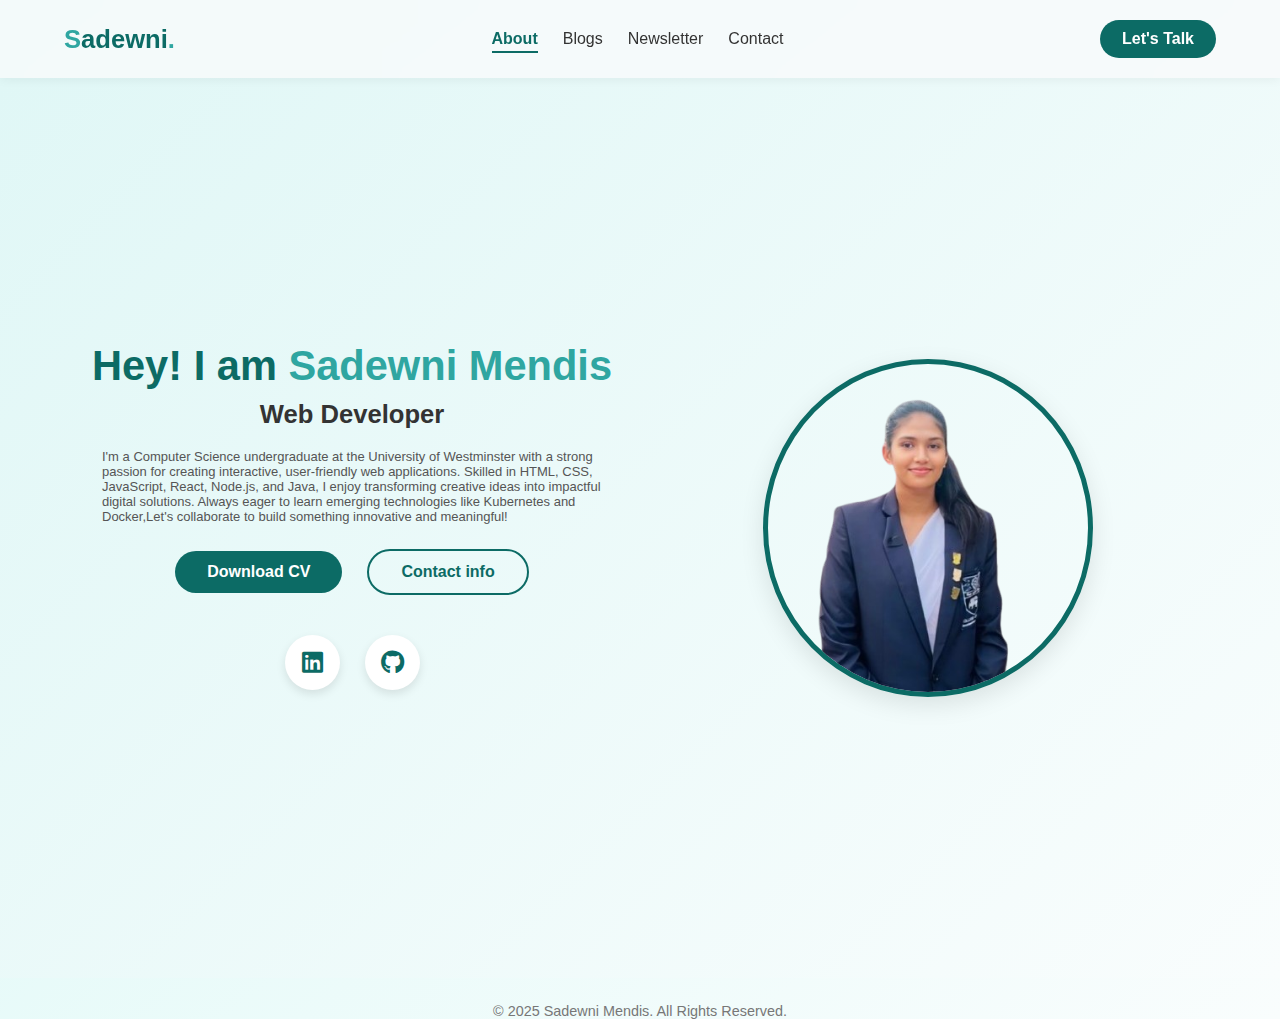
<file: index.html>
<!DOCTYPE html>
<html lang="en">
<head>
  <meta charset="UTF-8" />
  <meta name="viewport" content="width=device-width, initial-scale=1.0" />
  <title>Sadewni Mendis | Web Developer Portfolio</title>
  <link rel="stylesheet" href="https://cdnjs.cloudflare.com/ajax/libs/font-awesome/6.5.0/css/all.min.css">
  <link rel="stylesheet" href="style.css" />
</head>
<body>

  <!-- ===== Navigation Bar ===== -->
  <header class="navbar">
    <div class="nav-container">
      <h2 class="logo"><span class="first-letter">S</span>adewni<span>.</span></h2>
      <input type="checkbox" id="menu-toggle">
      <label for="menu-toggle" class="menu-icon"><i class="fa-solid fa-bars"></i></label>
      <nav>
        <a href="index.html" class="active">About</a>
        <a href="blogs.html">Blogs</a>
        <a href="newsletter.html">Newsletter</a>
        <a href="#contact">Contact</a>
      </nav>
      <a href="#contact" class="btn talk-btn">Let's Talk</a>
    </div>
  </header>

  <!-- ===== Hero Section ===== -->
  <main>
    <section class="hero">
      <div class="hero-content">
        <div class="text">
          <h1>Hey! I am <span>Sadewni Mendis</span></h1>
          <h2>Web Developer</h2>
          <p style="text-align:left;font-size: 13px;">
            I'm a Computer Science undergraduate at the University of Westminster with a strong passion for creating interactive, user-friendly web applications. Skilled in HTML, CSS, JavaScript, React, Node.js, and Java, I enjoy transforming creative ideas into impactful digital solutions. Always eager to learn emerging technologies like Kubernetes and Docker,Let's collaborate to build something innovative and meaningful!</p>
          <div class="hero-buttons">
            <a href="#" class="btn primary">Download CV</a>
            <a href="#" class="btn secondary">Contact info </a>
          </div>
          
          <div class="social-icons">
            <a href="https://www.linkedin.com/in/sadewni-mendis-441277335/" target="_blank" title="LinkedIn">
              <i class="fab fa-linkedin"></i>
            </a>

            <a href="https://github.com/sadewni2023?tab=projects" target="_blank" title="GitHub">
              <i class="fa-brands fa-github"></i>
            </a>
          </div>
        </div>
        <div class="image">
          <img src="images/profile.png" alt="Sadewni Mendis">
        </div>
      </div>
    </section>
  </main>

  <!-- ===== Footer Section ===== -->
  <footer>
    <p class="footer-text">© 2025 Sadewni Mendis. All Rights Reserved.</p>
  </footer>

</body>
</html>
</file>
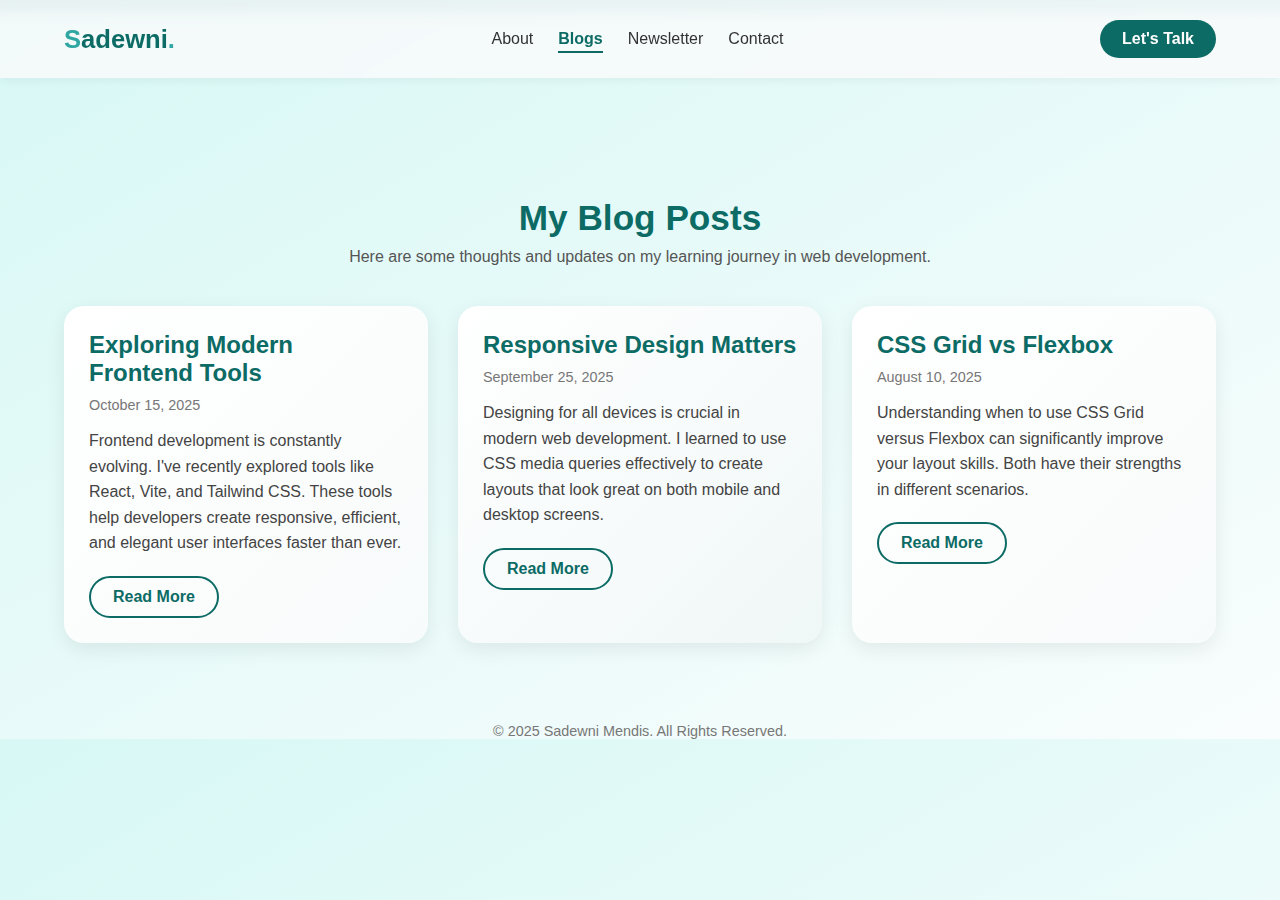
<file: blogs.html>
<!DOCTYPE html>
<html lang="en">
<head>
  <meta charset="UTF-8" />
  <meta name="viewport" content="width=device-width, initial-scale=1.0" />
  <title>Blogs | Sadewni Mendis</title>
  <link rel="stylesheet" href="https://cdnjs.cloudflare.com/ajax/libs/font-awesome/6.5.0/css/all.min.css">
  <link rel="stylesheet" href="style.css" />
</head>
<body>

  <header class="navbar">
    <div class="nav-container">
      <h2 class="logo"><span class="first-letter">S</span>adewni<span>.</span></h2>
      <input type="checkbox" id="menu-toggle">
      <label for="menu-toggle" class="menu-icon"><i class="fa-solid fa-bars"></i></label>
      <nav>
        <a href="index.html">About</a>
        <a href="blogs.html" class="active">Blogs</a>
        <a href="newsletter.html">Newsletter</a>
        <a href="index.html#contact">Contact</a>
      </nav>
      <a href="index.html#contact" class="btn talk-btn">Let's Talk</a>
    </div>
  </header>

  <!-- ===== Blog Section ===== -->
  <main class="blog-section">
    <section class="intro">
      <h1>My Blog Posts</h1>
      <p>Here are some thoughts and updates on my learning journey in web development.</p>
    </section>

    <section class="blogs-container">
      <article class="blog-post">
        <h2>Exploring Modern Frontend Tools</h2>
        <time datetime="2025-10-15">October 15, 2025</time>
        <p>Frontend development is constantly evolving. I've recently explored tools like React, Vite, and Tailwind CSS. These tools help developers create responsive, efficient, and elegant user interfaces faster than ever.</p>
        <p class="read-more-content">In this deep dive, I explored how Vite's build tools significantly improve development experience with hot module replacement. React's component-based architecture combined with Tailwind's utility-first approach creates a powerful development workflow.</p>
        <a href="#" class="btn secondary read-more">Read More</a>
      </article>

      <article class="blog-post">
        <h2>Responsive Design Matters</h2>
        <time datetime="2025-09-25">September 25, 2025</time>
        <p>Designing for all devices is crucial in modern web development. I learned to use CSS media queries effectively to create layouts that look great on both mobile and desktop screens.</p>
        <p class="read-more-content">Mobile-first design isn't just a trend - it's a necessity. With over 60% of web traffic coming from mobile devices, implementing responsive design using flexbox, grid, and media queries has become essential for modern web developers.</p>
        <a href="#" class="btn secondary read-more">Read More</a>
      </article>

      <article class="blog-post">
        <h2>CSS Grid vs Flexbox</h2>
        <time datetime="2025-08-10">August 10, 2025</time>
        <p>Understanding when to use CSS Grid versus Flexbox can significantly improve your layout skills. Both have their strengths in different scenarios.</p>
        <p class="read-more-content">Grid is perfect for two-dimensional layouts where you need control over both rows and columns. Flexbox excels in one-dimensional layouts. Mastering both gives you complete control over modern web layouts.</p>
        <a href="#" class="btn secondary read-more">Read More</a>
      </article>
    </section>
  </main>
  
  <footer id="contact">
    <p class="footer-text">© 2025 Sadewni Mendis. All Rights Reserved.</p>
  </footer>

  <script>
    // Read More functionality
    document.querySelectorAll('.read-more').forEach(button => {
      button.addEventListener('click', function(e) {
        e.preventDefault();
        const content = this.previousElementSibling;
        content.style.display = content.style.display === 'block' ? 'none' : 'block';
        this.textContent = content.style.display === 'block' ? 'Read Less' : 'Read More';
      });
    });
  </script>

</body>
</html>
</file>
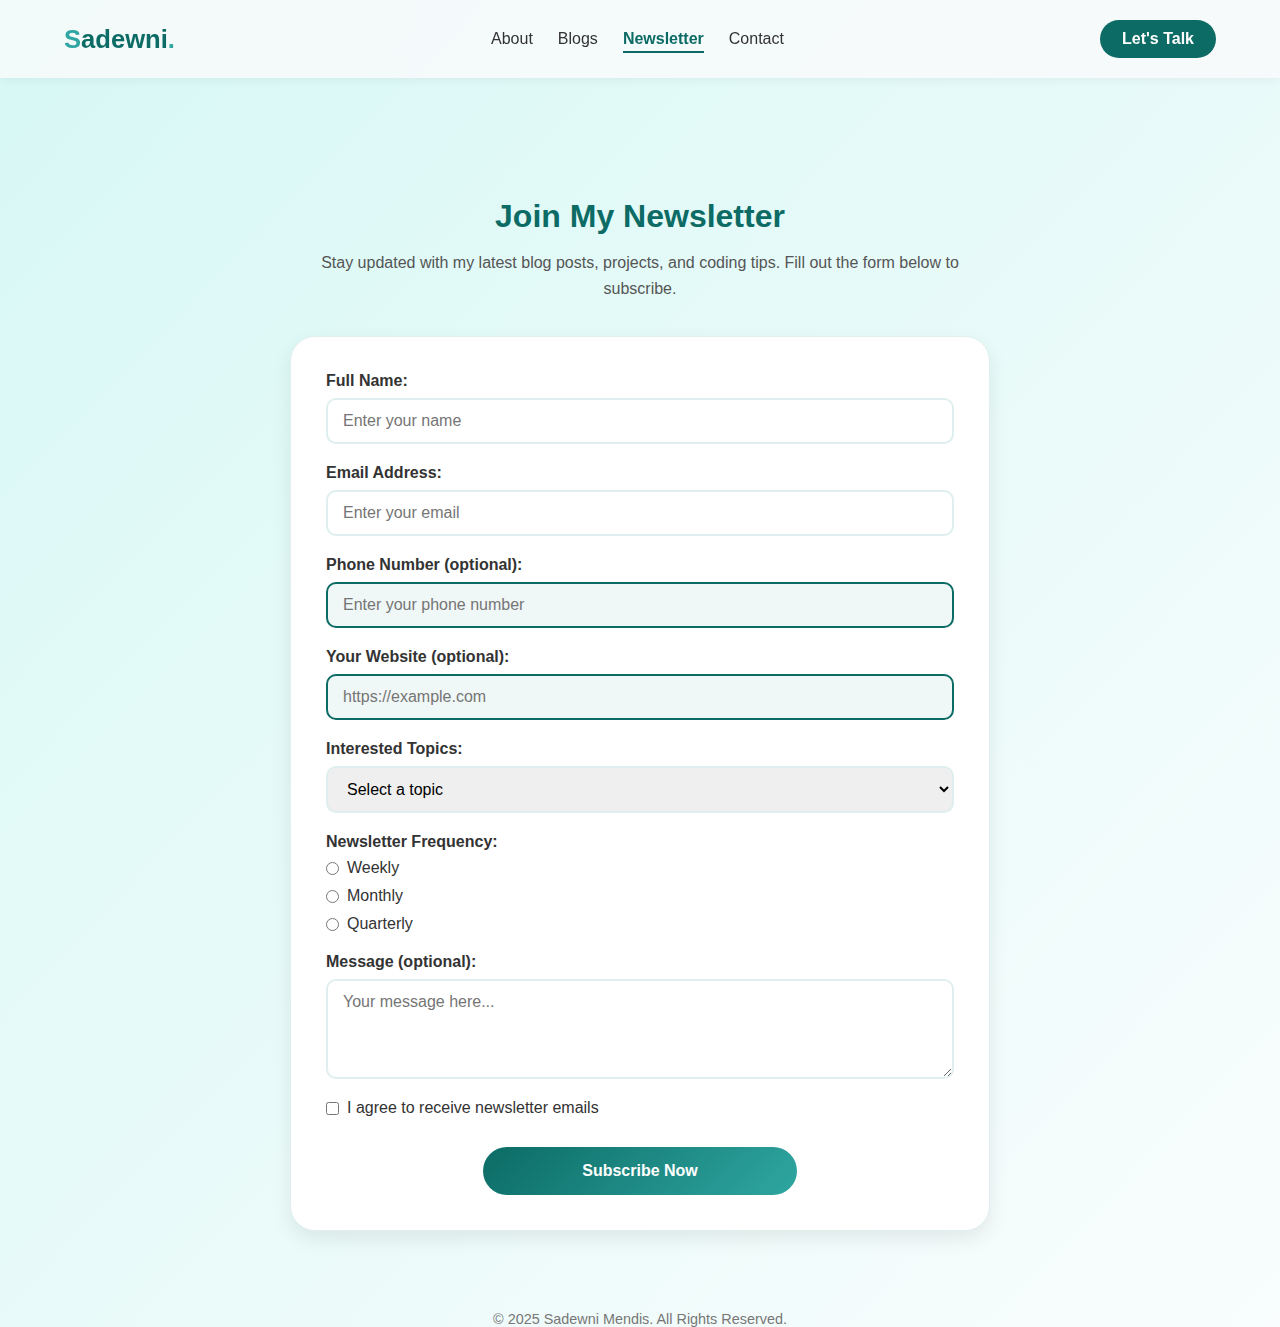
<file: newsletter.html>
<!DOCTYPE html>
<html lang="en">
<head>
  <meta charset="UTF-8" />
  <meta name="viewport" content="width=device-width, initial-scale=1.0" />
  <title>Newsletter | Sadewni Mendis</title>
  <link rel="stylesheet" href="https://cdnjs.cloudflare.com/ajax/libs/font-awesome/6.5.0/css/all.min.css">
  <link rel="stylesheet" href="style.css" />
</head>
<body>
  <!-- ===== Navbar ===== -->
  <header class="navbar">
    <div class="nav-container">
      <h2 class="logo"><span class="first-letter">S</span>adewni<span>.</span></h2>
      <input type="checkbox" id="menu-toggle">
      <label for="menu-toggle" class="menu-icon"><i class="fa-solid fa-bars"></i></label>
      <nav>
        <a href="index.html">About</a>
        <a href="blogs.html">Blogs</a>
        <a href="newsletter.html" class="active">Newsletter</a>
        <a href="index.html#contact">Contact</a>
      </nav>
      <a href="index.html#contact" class="btn talk-btn">Let's Talk</a>
    </div>
  </header>

  <!-- ===== Newsletter Form ===== -->
  <main class="newsletter-section">
    <section class="form-container">
      <h1>Join My Newsletter</h1>
      <p>Stay updated with my latest blog posts, projects, and coding tips. Fill out the form below to subscribe.</p>

      <form action="#" method="post" class="newsletter-form" id="newsletterForm">
        <div class="form-group">
          <label for="name">Full Name:</label>
          <input type="text" id="name" name="name" placeholder="Enter your name" required 
                 pattern="[A-Za-z ]{2,}" title="Please enter at least 2 characters">
        </div>

        <div class="form-group">
          <label for="email">Email Address:</label>
          <input type="email" id="email" name="email" placeholder="Enter your email" required>
        </div>

        <div class="form-group">
          <label for="phone">Phone Number (optional):</label>
          <input type="tel" id="phone" name="phone" placeholder="Enter your phone number">
        </div>

        <div class="form-group">
          <label for="website">Your Website (optional):</label>
          <input type="url" id="website" name="website" placeholder="https://example.com">
        </div>

        <div class="form-group">
          <label for="topic">Interested Topics:</label>
          <select id="topic" name="topic">
            <option value="">Select a topic</option>
            <option value="frontend">Frontend Development</option>
            <option value="backend">Backend Development</option>
            <option value="fullstack">Full Stack Development</option>
            <option value="design">UI/UX Design</option>
          </select>
        </div>

        <div class="form-group">
          <label for="frequency">Newsletter Frequency:</label>
          <div class="radio-group">
            <label><input type="radio" name="frequency" value="weekly"> Weekly</label>
            <label><input type="radio" name="frequency" value="monthly"> Monthly</label>
            <label><input type="radio" name="frequency" value="quarterly"> Quarterly</label>
          </div>
        </div>

        <div class="form-group">
          <label for="message">Message (optional):</label>
          <textarea id="message" name="message" rows="4" placeholder="Your message here..."></textarea>
        </div>

        <div class="form-group checkbox-group">
          <label>
            <input type="checkbox" name="agree" required>
            I agree to receive newsletter emails
          </label>
        </div>

        <button type="submit" class="btn primary">Subscribe Now</button>
      </form>
    </section>
  </main>

  <footer id="contact">
    <p class="footer-text">© 2025 Sadewni Mendis. All Rights Reserved.</p>
  </footer>

  <script>
    document.getElementById('newsletterForm').addEventListener('submit', function(e) {
      e.preventDefault();
      alert('Thank you for subscribing to our newsletter!');
      this.reset();
    });
  </script>

</body>
</html>
</file>
<file: style.css>
/* ===== General Reset ===== */
* {
  margin: 0;
  padding: 0;
  box-sizing: border-box;
  font-family: "Poppins", sans-serif;
}

body {
  background: linear-gradient(to bottom right, #d7f8f5, #f9fdfd);
  color: #222;
  overflow-x: hidden;
}

/* ===== Navbar ===== */
.navbar {
  background: #fafafbcc;
  backdrop-filter: blur(10px);
  padding: 20px 0;
  box-shadow: 0 2px 10px rgba(0,0,0,0.05);
  position: sticky;
  top: 0;
  z-index: 1000;
}

.nav-container {
  width: 90%;
  max-width: 1200px;
  margin: auto;
  display: flex;
  align-items: center;
  justify-content: space-between;
}

.logo {
  font-size: 1.6rem;
  font-weight: 700;
  color: #0c6b65;
  position: relative;
}

.logo span {
  color: #2fa6a1;
}

/* Pseudo-element requirement */
.first-letter {
  color: #2fa6a1;
}

nav {
  display: flex;
  gap: 25px;
}

nav a {
  text-decoration: none;
  color: #333;
  font-weight: 500;
  transition: color 0.3s ease;
}

/* Negation pseudo-class */
nav a:not(.active):hover {
  color: #0c6b65;
}

nav a.active {
  color: #0c6b65;
  font-weight: 600;
  position: relative;
}

nav a.active::after {
  content: "";
  position: absolute;
  width: 100%;
  height: 2px;
  background: #0c6b65;
  left: 0;
  bottom: -5px;
}

.btn {
  padding: 10px 22px;
  border-radius: 30px;
  text-decoration: none;
  font-weight: 600;
  transition: all 0.3s ease;
}

.talk-btn {
  background: #0c6b65;
  color: #fff;
}

.talk-btn:hover {
  background: #2fa6a1;
}

/* ===== Mobile Menu Toggle ===== */
.menu-icon {
  display: none;
  font-size: 1.5rem;
  cursor: pointer;
  color: #0c6b65;
}

#menu-toggle {
  display: none;
}

#menu-toggle:checked + .menu-icon + nav {
  display: flex;
  flex-direction: column;
  position: absolute;
  top: 70px;
  left: 0;
  width: 100%;
  background: #ffffffee;
  text-align: center;
  padding: 20px 0;
  box-shadow: 0 6px 15px rgba(0,0,0,0.1);
}

/* ===== Hero Section ===== */
.hero {
  width: 100%;
  min-height: 100vh;
  display: flex;
  flex-direction: column;
  align-items: center;
  justify-content: center;
  background: linear-gradient(135deg, #e0f7f6 0%, #f9fdfd 100%);
  padding: 60px 0;
  text-align: center;
}


/* ===== Social Icons ===== */
.social-icons {
  display: flex;
  justify-content: center;
  align-items: center;
  gap: 25px;
  margin-bottom: 25px;
}

.social-icons a {
  display: inline-flex;
  justify-content: center;
  align-items: center;
  width: 55px;
  height: 55px;
  border-radius: 50%;
  background: #ffffff;
  color: #0c6b65;
  font-size: 1.5rem;
  box-shadow: 0 4px 10px rgba(0,0,0,0.1);
  transition: all 0.3s ease;
  text-decoration: none;
}

.social-icons a:hover {
  transform: scale(1.1);
}

.social-icons a[title="LinkedIn"]:hover {
  background: #0077b5;
  color: #fff;
}

.social-icons a[title="GitHub"]:hover {
  background: #080808;
  color: #fff;
}

/* ===== Hero Buttons ===== */
.hero-buttons {
  display: flex;
  justify-content: center;
  align-items: center;
  gap: 25px;
  margin-bottom: 40px;
}

.hero-buttons a {
  text-align: center;
  padding: 12px 32px;
  font-size: 1rem;
  border-radius: 30px;
  font-weight: 600;
}

.hero-buttons .btn.primary {
  background: #0c6b65;
  color: #fff;
  transition: background 0.3s ease;
}

.hero-buttons .btn.primary:hover {
  background: #2fa6a1;
}

.hero-buttons .btn.secondary {
  border: 2px solid #0c6b65;
  color: #0c6b65;
}

.hero-buttons .btn.secondary:hover {
  background: #0c6b65;
  color: #fff;
}

/* ===== Hero Content ===== */
.hero-content {
  width: 90%;
  max-width: 1200px;
  display: flex;
  align-items: center;
  justify-content: space-between;
  flex-wrap: wrap;
}

.text {
  flex: 1;
  min-width: 300px;
}

.text h1 {
  font-size: 2.6rem;
  font-weight: 700;
  margin-bottom: 10px;
  color: #0c6b65;
}

.text h1 span {
  color: #2fa6a1;
}

.text h2 {
  font-size: 1.6rem;
  font-weight: 600;
  color: #333;
  margin-bottom: 20px;
}

.text p {
  font-size: 1rem;
  color: #555;
  margin-bottom: 25px;
  max-width: 500px;
  margin-left: auto;
  margin-right: auto;
}

.image {
  flex: 1;
  display: flex;
  justify-content: center;
  align-items: center;
}

.image img {
  width: 330px;
  border-radius: 50%;
  border: 5px solid #0c6b65;
  box-shadow: 0 8px 25px rgba(0,0,0,0.1);
  transform: scale(1);
  transition: transform 0.4s ease;
}

.image img:hover {
  transform: scale(1.05);
}

/* ===== BLOG PAGE ===== */
.blog-section {
  width: 90%;
  max-width: 1200px;
  margin: 120px auto 80px;
  text-align: center;
}

.blog-section .intro h1 {
  font-size: 2.2rem;
  color: #0c6b65;
  margin-bottom: 10px;
}

.blog-section .intro p {
  font-size: 1rem;
  color: #555;
  margin-bottom: 40px;
}

.blogs-container {
  display: grid;
  grid-template-columns: repeat(auto-fit, minmax(320px, 1fr));
  gap: 30px;
}
/* Nth pseudo class */
.blog-post:nth-child(odd) {
  background: linear-gradient(135deg, #ffffff 0%, #f8fbfb 100%);
}

.blog-post:nth-child(even) {
  background: linear-gradient(135deg, #ffffff 0%, #f0f7f7 100%);
}

.blog-post {
  background: #fff;
  padding: 25px;
  border-radius: 20px;
  box-shadow: 0 6px 20px rgba(0,0,0,0.08);
  text-align: left;
  transition: transform 0.3s ease, box-shadow 0.3s ease;
}
.blog-post::before {
  content: "";
  position: absolute;
  top: 0;
  left: 0;
  width: 100%;
  height: 4px;
  background: linear-gradient(90deg, #0c6b65, #2fa6a1);
}
.blog-post:hover {
  transform: translateY(-8px);
  box-shadow: 0 10px 25px rgba(0,0,0,0.12);
}

.blog-post h2 {
  color: #0c6b65;
  font-size: 1.5rem;
  margin-bottom: 10px;
}

.blog-post time {
  display: block;
  color: #777;
  font-size: 0.9rem;
  margin-bottom: 15px;
}

.blog-post p {
  color: #444;
  margin-bottom: 20px;
  line-height: 1.6;
}
.read-more-content {
  display: none;
  color: #666;
  font-size: 0.95rem;
  margin-top: 15px;
  padding-top: 15px;
  border-top: 1px solid #e0f0ef;
}
/* Negation pseudo class */
.blog-post .btn:not(.read-more) {
  background: #ff6b6b;
}

.blog-post .btn.secondary {
  display: inline-block;
  background: transparent;
  border: 2px solid #0c6b65;
  color: #0c6b65;
}

.blog-post .btn.secondary:hover {
  background: #0c6b65;
  color: #fff;
}

/* ===== NEWSLETTER PAGE ===== */
.newsletter-section {
  width: 90%;
  max-width: 700px;
  margin: 120px auto 80px;
  text-align: center;
}

.form-container h1 {
  color: #0c6b65;
  font-size: 2rem;
  margin-bottom: 15px;
}

.form-container p {
  color: #555;
  margin-bottom: 35px;
  line-height: 1.6;
}

.newsletter-form {
  display: flex;
  flex-direction: column;
  gap: 20px;
  text-align: left;
  background: #fff;
  padding: 35px;
  border-radius: 25px;
  box-shadow: 0 8px 20px rgba(0,0,0,0.08);
  border: 1px solid #e0f0ef;
}
.form-group {
  display: flex;
  flex-direction: column;
  gap: 8px;
}

.newsletter-form label {
  font-weight: 600;
  color: #333;
}

.newsletter-form input,
.newsletter-form textarea, 
.newsletter-form select {
  width: 100%;
  padding: 12px 15px;
  border: 2px solid #dfeeee;
  border-radius: 10px;
  font-size: 1rem;
  outline: none;
  transition: border-color 0.3s ease, box-shadow 0.3s ease;
  font-family: inherit;
}

/* Validity pseudo classes */
.newsletter-form input:valid {
  border-color: #0c6b65;
  background: #f0f7f7;
}

.newsletter-form input:invalid:not(:focus):not(:placeholder-shown) {
  border-color: #ff6b6b;
  background: #fff5f5;
}

.newsletter-form input:focus,
.newsletter-form textarea:focus,
.newsletter-form select:focus {
  border-color: #0c6b65;
  box-shadow: 0 0 8px rgba(12,107,101,0.2);
  transform: scale(1.02);
}

/* Radio and checkbox groups */
.radio-group,
.checkbox-group {
  display: flex;
  flex-direction: column;
  gap: 10px;
}

.radio-group label,
.checkbox-group label {
  font-weight: normal;
  display: flex;
  align-items: center;
  gap: 8px;
  cursor: pointer;
}

.radio-group input[type="radio"],
.checkbox-group input[type="checkbox"] {
  width: auto;
  margin: 0;
}

.newsletter-form button {
  align-self: center;
  width: 50%;
  font-size: 1rem;
  margin-top: 10px;
  padding: 15px;
  background: linear-gradient(135deg, #0c6b65, #2fa6a1);
  border: none;
  color: white;
  border-radius: 30px;
  cursor: pointer;
  transition: all 0.3s ease;
}

.newsletter-form button:hover {
  transform: translateY(-2px);
  box-shadow: 0 6px 20px rgba(12, 107, 101, 0.4);
  background: linear-gradient(135deg, #2fa6a1, #0c6b65);
}

/* ===== CONTACT / FOOTER ===== */
.contact-section {
  background: linear-gradient(135deg, #e0f7f6, #f9fdfd);
  text-align: center;
  padding: 70px 20px;
  margin-top: 80px;
}

.contact-section h2 {
  font-size: 2rem;
  color: #0c6b65;
  margin-bottom: 10px;
}

.contact-section p {
  color: #555;
  font-size: 1rem;
  margin-bottom: 15px;
}

.contact-info {
  display: flex;
  flex-direction: column;
  align-items: center;
  gap: 8px;
  margin-bottom: 20px;
}

.contact-info p {
  display: flex;
  align-items: center;
  justify-content: center;
  color: #333;
}

.contact-info i {
  color: #2fa6a1;
  margin-right: 8px;
}

.contact-section .social-icons {
  justify-content: center;
  margin: 20px 0;
}

.footer-text {
  text-align: center;
  margin-top: 25px;
  font-size: 0.9rem;
  color: #777;
}

/* ===== Responsive Media Queries ===== */
@media (max-width: 900px) {
  .hero-content {
    flex-direction: column-reverse;
    text-align: center;
    gap: 30px;
  }
  nav {
    display: none;
  }
  .menu-icon {
    display: block;
  }
  
  .social-icons {
    justify-content: center;
    gap: 15px;
  }

  .social-icons a {
    width: 45px;
    height: 45px;
    font-size: 1.3rem;
  }

  .hero-buttons {
    justify-content: center;
    gap: 15px;
    flex-direction: column;
  }

  .hero-buttons a {
    width: 200px;
  }

  .image img,
  .image-placeholder {
    width: 250px;
    height: 250px;
  }

  .twitter-feed {
    margin-top: 20px;
  }
}

@media (max-width: 600px) {
  .blog-post {
    padding: 20px;
  }
  .newsletter-form {
    padding: 25px;
  }
  .newsletter-form button {
    width: 100%;
  }
  .form-container h1 {
    font-size: 1.8rem;
  }
  .contact-section {
    padding: 50px 15px;
  }
  .contact-section h2 {
    font-size: 1.6rem;
  }
  .text h1 {
    font-size: 2rem;
  }

  .text h2 {
    font-size: 1.3rem;
  }

  .nav-container {
    flex-direction: column;
    gap: 15px;
  }

  .logo::after {
    content: "";
  }
}
/* Print styles */
@media print {
  .navbar, .btn, .social-icons, .twitter-feed {
    display: none;
  }
  
  body {
    background: white;
    color: black;
  }
  
  .hero-content {
    flex-direction: column;
  }
}
</file>
